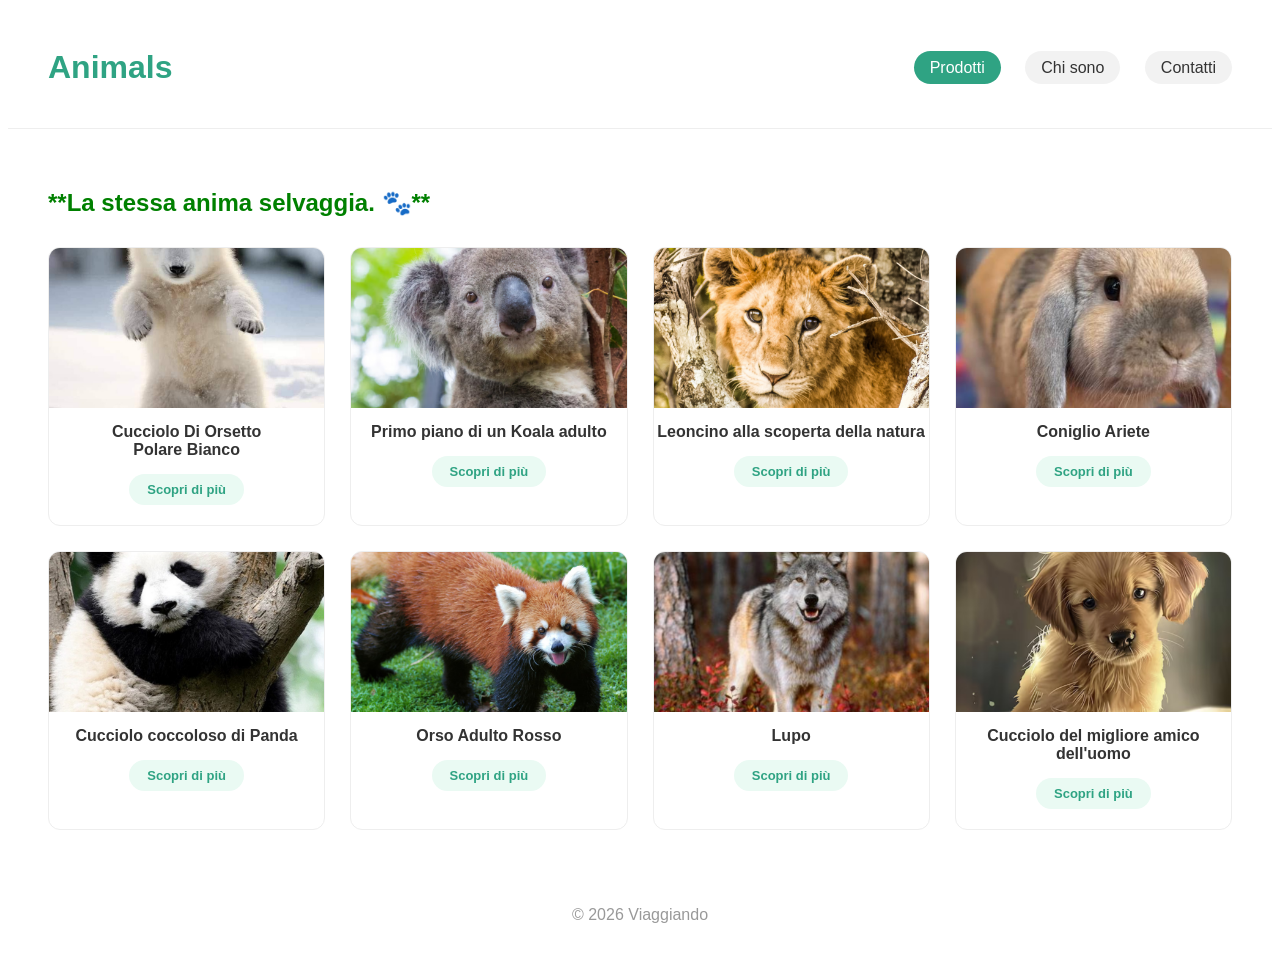
<file: index.html>
<!DOCTYPE html>
<html lang="it">
<head>
  <meta charset="UTF-8">
  <title>Qui amiamo gli animmali</title>

  <!-- Colleghiamo il file CSS esterno -->
  <link rel="stylesheet" href="style.css">
</head>
<body>

  <!-- INTESTAZIONE con il logo e il menù -->
  <header>
    <h1>Animals</h1>

    <nav>
      <a href="prodotti.html" class="attivo">Prodotti</a>
      <a href="chi-sono.html">Chi sono</a>
      <a href="contatti.html">Contatti</a>
    </nav>
  </header>

  <!-- PAGINA 1: PRODOTTI -->
  <main>
    <h2>**La stessa anima selvaggia. 🐾**
</h2>

    <!-- Contenitore della griglia: qui dentro mettiamo le 8 card -->
    <div class="griglia">

      <!-- Card 1 -->
      <div class="card">
        <img src="immagini/1.png" alt="Orsetto Polare Bianco">
        <h3>Cucciolo Di Orsetto <br> Polare Bianco</h3>
        <a href="#" class="bottone">Scopri di più</a>
      </div>

      <!-- Card 2 -->
      <div class="card">
        <img src="immagini/2.png" alt="Primo piano di un Koala">
        <h3>Primo piano di un Koala adulto</h3>
        <a href="#" class="bottone">Scopri di più</a>
      </div>

      <!-- Card 3 -->
      <div class="card">
        <img src="immagini/3.png" alt="Leoncino">
        <h3>Leoncino alla scoperta della natura</h3>
        <a href="#" class="bottone">Scopri di più</a>
      </div>

      <!-- Card 4 -->
      <div class="card">
        <img src="immagini/4.png" alt="Coniglio Ariete Beije">
        <h3>Coniglio Ariete</h3>
        <a href="#" class="bottone">Scopri di più</a>
      </div>

      <!-- Card 5 -->
      <div class="card">
        <img src="immagini/5.png" alt="Cucciolo di Panda arrampicato su una foglia di Bambù">
        <h3>Cucciolo coccoloso di Panda</h3>
        <a href="#" class="bottone">Scopri di più</a>
      </div>

      <!-- Card 6 -->
      <div class="card">
        <img src="immagini/6.png" alt="Orso Rosso">
        <h3>Orso Adulto Rosso</h3>
        <a href="#" class="bottone">Scopri di più</a>
      </div>

      <!-- Card 7 -->
      <div class="card">
        <img src="immagini/7.png" alt="Lupo">
        <h3>Lupo</h3>
        <a href="#" class="bottone">Scopri di più</a>
      </div>

      <!-- Card 8 -->
      <div class="card">
        <img src="immagini/8.png" alt="Cucciolo di Labrador">
        <h3>Cucciolo del migliore amico dell'uomo</h3>
        <a href="#" class="bottone">Scopri di più</a>
      </div>

    </div>
  </main>

  <!-- PIEDE DI PAGINA -->
  <footer>
    <p>&copy; 2026 Viaggiando</p>
  </footer>

</body>
</html>
</file>
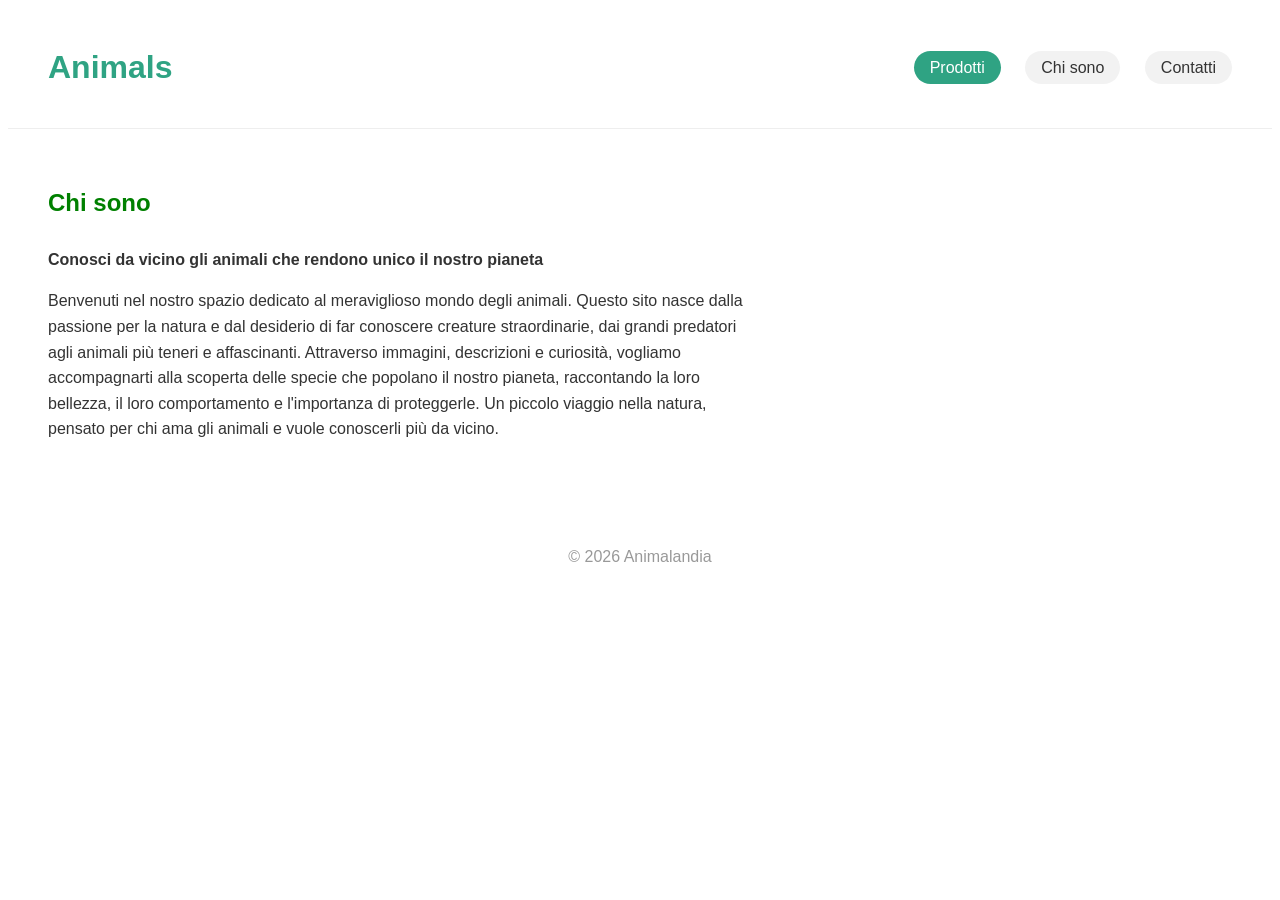
<file: chi-sono.html>
<!DOCTYPE html>
<html lang="it">
<head>
  <meta charset="UTF-8">
  <title>Viaggiando</title>

  <!-- Colleghiamo il file CSS esterno -->
  <link rel="stylesheet" href="style.css">
</head>
<body>

  <!-- INTESTAZIONE con il logo e il menù -->
  <header>
    <h1>Animals</h1>

    <nav>
      <a href="prodotti.html" class="attivo">Prodotti</a>
      <a href="chi-sono.html">Chi sono</a>
      <a href="contatti.html">Contatti</a>
    </nav>
  </header>

  <!-- PAGINA 1: PRODOTTI -->
  <main>
   <h2>Chi sono</h2>

    <div class="testo">
      <p><strong> Conosci da vicino gli animali che rendono unico il nostro pianeta</strong></p>

      <p>Benvenuti nel nostro spazio dedicato al meraviglioso mondo degli animali.
Questo sito nasce dalla passione per la natura e dal desiderio di far conoscere creature straordinarie, dai grandi predatori agli animali più teneri e affascinanti.
Attraverso immagini, descrizioni e curiosità, vogliamo accompagnarti alla scoperta delle specie che popolano il nostro pianeta, raccontando la loro bellezza, il loro comportamento e l'importanza di proteggerle.
Un piccolo viaggio nella natura, pensato per chi ama gli animali e vuole conoscerli più da vicino.
</p>
  </main>

  <!-- PIEDE DI PAGINA -->
  <footer>
    <p>&copy; 2026 Animalandia</p>
  </footer>

</body>
</html>
</file>
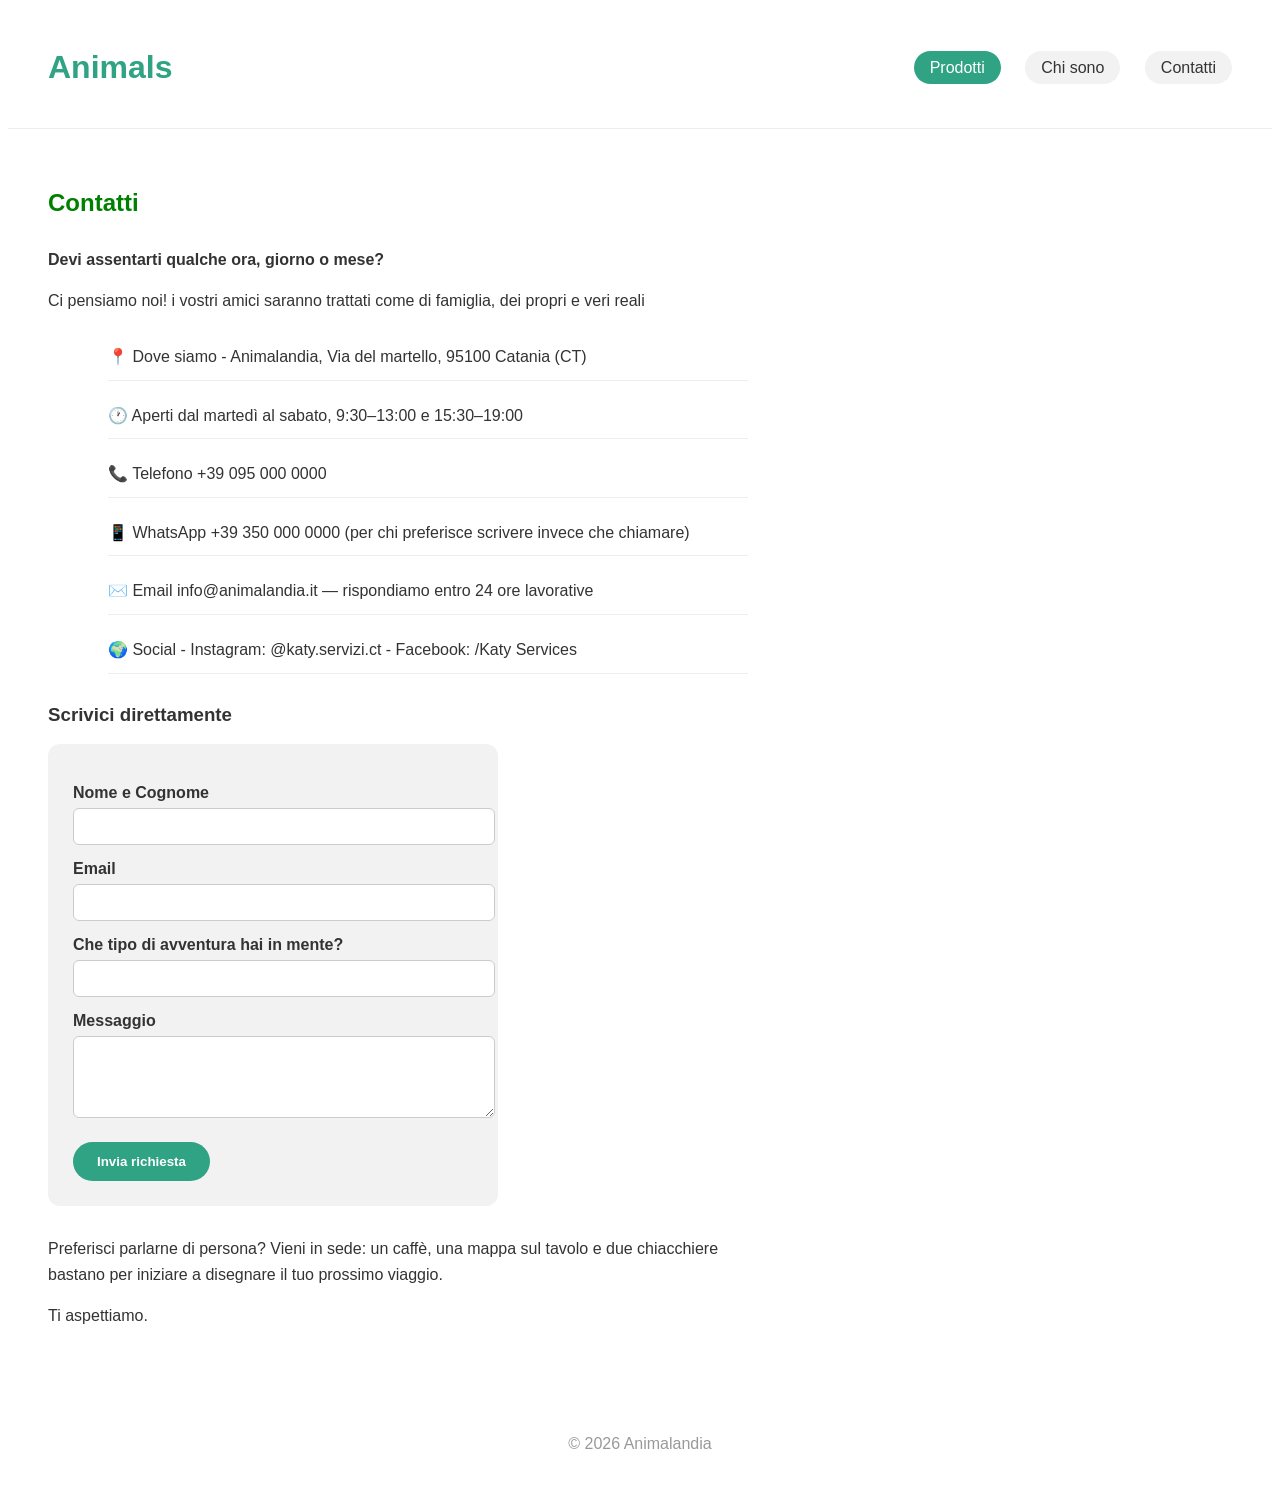
<file: contatti.html>
<!DOCTYPE html>
<html lang="it">
<head>
  <meta charset="UTF-8">
  <title>Animali</title>

  <!-- Colleghiamo il file CSS esterno -->
  <link rel="stylesheet" href="style.css">
</head>
<body>

  <!-- INTESTAZIONE con il logo e il menù -->
  <header>
    <h1>Animals</h1>

    <nav>
      <a href="prodotti.html" class="attivo">Prodotti</a>
      <a href="chi-sono.html">Chi sono</a>
      <a href="contatti.html">Contatti</a>
    </nav>
  </header>

  <!-- PAGINA 1: PRODOTTI -->
  <main>
<h2>Contatti</h2>

    <div class="testo">
      <p><strong>Devi assentarti qualche ora, giorno o mese?</strong></p>

      <p>Ci pensiamo noi! i vostri amici saranno trattati come di famiglia, dei propri e veri reali</p>

      <ul class="lista-contatti">
        <li>📍 Dove siamo - Animalandia, Via del martello, 95100 Catania (CT)</li>
        <li>🕐 Aperti dal martedì al sabato, 9:30–13:00 e 15:30–19:00</li>
        <li>📞 Telefono +39 095 000 0000</li>
        <li>📱 WhatsApp +39 350 000 0000 (per chi preferisce scrivere invece che chiamare)</li>
        <li>✉️ Email info@animalandia.it — rispondiamo entro 24 ore lavorative</li>
        <li>🌍 Social - Instagram: @katy.servizi.ct - Facebook: /Katy Services</li>
      </ul>
    </div>

    <!-- FORM DI CONTATTO -->
    <h3>Scrivici direttamente</h3>

    <form class="form-contatti">
      <label for="nome">Nome e Cognome</label>
      <input type="text" id="nome" name="nome">

      <label for="email">Email</label>
      <input type="email" id="email" name="email">

      <label for="avventura">Che tipo di avventura hai in mente?</label>
      <input type="text" id="avventura" name="avventura">

      <label for="messaggio">Messaggio</label>
      <textarea id="messaggio" name="messaggio" rows="4"></textarea>

      <button type="submit">Invia richiesta</button>
    </form>

    <div class="testo">
      <p>Preferisci parlarne di persona? Vieni in sede: un caffè, una mappa sul tavolo e due
      chiacchiere bastano per iniziare a disegnare il tuo prossimo viaggio.</p>
      <p>Ti aspettiamo.</p>
    </div>

  </main>

  <!-- PIEDE DI PAGINA -->
  <footer>
    <p>&copy; 2026 Animalandia</p>
  </footer>

</body>
</html>
</file>
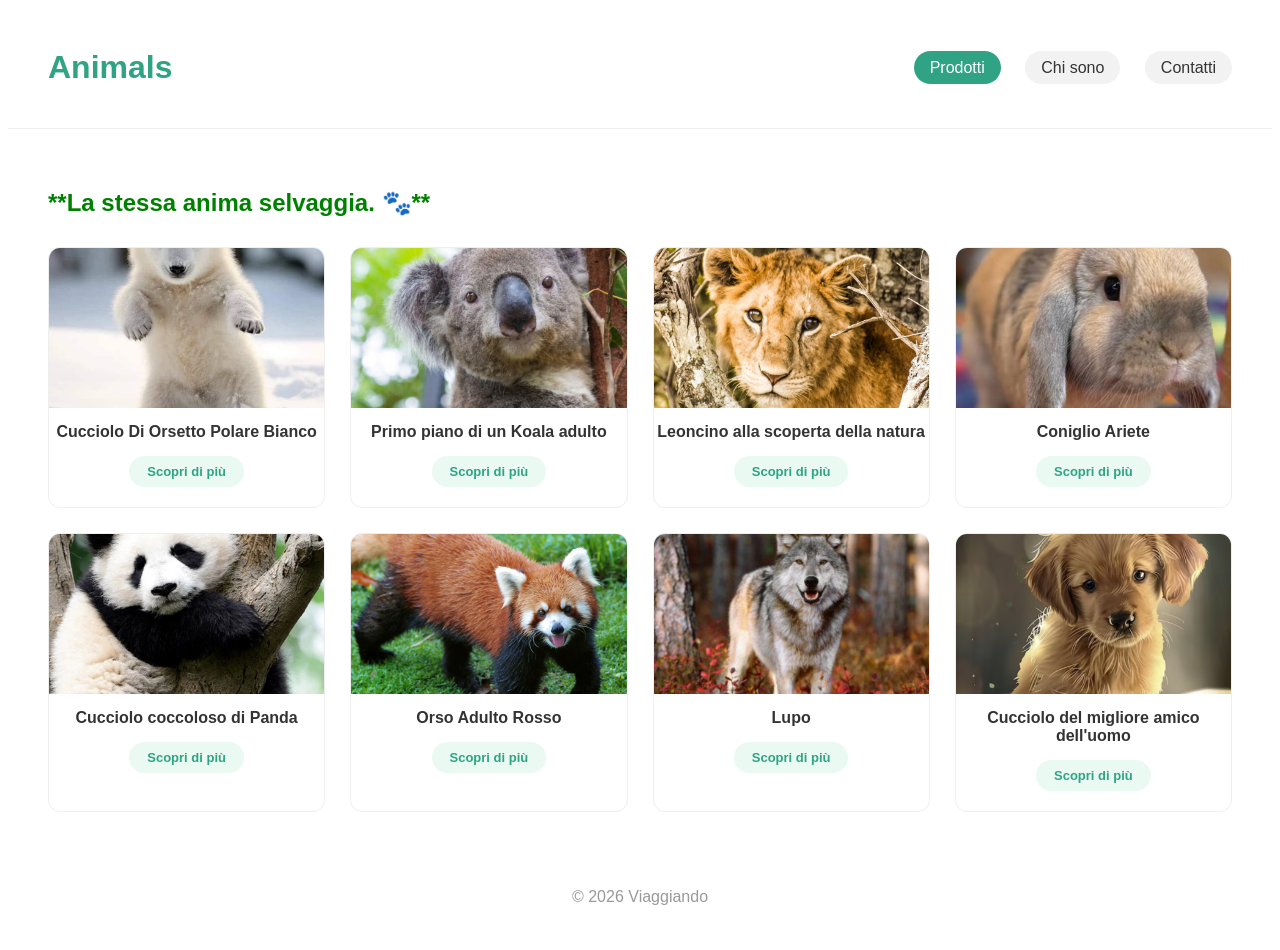
<file: prodotti.html>
<!DOCTYPE html>
<html lang="it">
<head>
  <meta charset="UTF-8">
  <title>Animali</title>

  <!-- Colleghiamo il file CSS esterno -->
  <link rel="stylesheet" href="style.css">
</head>
<body>

  <!-- INTESTAZIONE con il logo e il menù -->
  <header>
    <h1>Animals</h1>

    <nav>
      <a href="prodotti.html" class="attivo">Prodotti</a>
      <a href="chi-sono.html">Chi sono</a>
      <a href="contatti.html">Contatti</a>
    </nav>
  </header>

  <!-- PAGINA 1: PRODOTTI -->
  <main>
    <h2>**La stessa anima selvaggia. 🐾**
</h2>

    <!-- Contenitore della griglia: qui dentro mettiamo le 8 card -->
    <div class="griglia">

      <!-- Card 1 -->
      <div class="card">
        <img src="immagini/1.png" alt="Orsetto Polare Bianco">
        <h3>Cucciolo Di Orsetto Polare Bianco</h3>
        <a href="#" class="bottone">Scopri di più</a>
      </div>

      <!-- Card 2 -->
      <div class="card">
        <img src="immagini/2.png" alt="Primo piano di un Koala">
        <h3>Primo piano di un Koala adulto</h3>
        <a href="#" class="bottone">Scopri di più</a>
      </div>

      <!-- Card 3 -->
      <div class="card">
        <img src="immagini/3.png" alt="Leoncino">
        <h3>Leoncino alla scoperta della natura</h3>
        <a href="#" class="bottone">Scopri di più</a>
      </div>

      <!-- Card 4 -->
      <div class="card">
        <img src="immagini/4.png" alt="Coniglio Ariete Beije">
        <h3>Coniglio Ariete</h3>
        <a href="#" class="bottone">Scopri di più</a>
      </div>

      <!-- Card 5 -->
      <div class="card">
        <img src="immagini/5.png" alt="Cucciolo di Panda arrampicato su una foglia di Bambù">
        <h3>Cucciolo coccoloso di Panda</h3>
        <a href="#" class="bottone">Scopri di più</a>
      </div>

      <!-- Card 6 -->
      <div class="card">
        <img src="immagini/6.png" alt="Orso Rosso">
        <h3>Orso Adulto Rosso</h3>
        <a href="#" class="bottone">Scopri di più</a>
      </div>

      <!-- Card 7 -->
      <div class="card">
        <img src="immagini/7.png" alt="Lupo">
        <h3>Lupo</h3>
        <a href="#" class="bottone">Scopri di più</a>
      </div>

      <!-- Card 8 -->
      <div class="card">
        <img src="immagini/8.png" alt="Cucciolo di Labrador">
        <h3>Cucciolo del migliore amico dell'uomo</h3>
        <a href="#" class="bottone">Scopri di più</a>
      </div>

    </div>
  </main>

  <!-- PIEDE DI PAGINA -->
  <footer>
    <p>&copy; 2026 Viaggiando</p>
  </footer>

</body>
</html>
</file>
<file: style.css>
/* ===== IMPOSTAZIONI GENERALI ===== */

{
  margin: 0;
  padding: 0;
  box-sizing: border-box;
}

body {
  font-family: Arial, sans-serif;
  color: #333333;
  background-color: #ffffff;
}

body h2  {
  color: green;
}
/* ===== INTESTAZIONE ===== */

header {
  display: flex;
  justify-content: space-between;
  align-items: center;
  padding: 20px 40px;
  border-bottom: 1px solid #eeeeee;
}

header h1 {
  color: #2fa383;
}

nav a {
  margin-left: 20px;
  text-decoration: none;
  color: #333333;
  padding: 8px 16px;
  border-radius: 20px;
  background-color: #f2f2f2;
}

nav a:hover {
  background-color: #dddddd;
}

/* Evidenzia il link della pagina in cui ci troviamo */
nav a.attivo {
  background-color: #2fa383;
  color: #ffffff;
}


/* ===== TITOLO SEZIONE ===== */

main {
  padding: 40px;
}

main h2 {
  margin-bottom: 30px;
}


/* ===== GRIGLIA DELLE CARD =====
   grid-template-columns: repeat(4, 1fr)
   significa "4 colonne della stessa larghezza".
   Su schermo intero avremo quindi 4 card per riga,
   cioè 2 righe per un totale di 8 card. */

.griglia {
  display: grid;
  grid-template-columns: repeat(4, 1fr);
  gap: 25px;
}


/* ===== SINGOLA CARD ===== */

.card {
  border: 1px solid #eeeeee;
  border-radius: 12px;
  overflow: hidden;
  text-align: center;
  padding-bottom: 20px;
}

.card img {
  width: 100%;
  height: 160px;
  object-fit: cover;
  display: block;
}

.card h3 {
  margin: 15px 0;
  font-size: 16px;
}

.bottone {
  display: inline-block;
  text-decoration: none;
  color: #2fa383;
  font-weight: bold;
  font-size: 13px;
  padding: 8px 18px;
  border-radius: 20px;
  background-color: #eafaf3;
}

.bottone:hover {
  background-color: #d5f2e3;
}


/* =====================================================
   PAGINE "CHI SONO" E "CONTATTI"
   ===================================================== */

.testo {
  max-width: 700px;
  margin-bottom: 30px;
}

.testo p {
  margin-bottom: 15px;
  line-height: 1.6;
}

.testo h3 {
  margin: 25px 0 10px;
  color: #2fa383;
}

.testo ul {
  margin-left: 20px;
  margin-bottom: 15px;
}

.testo li {
  margin-bottom: 12px;
  line-height: 1.6;
}


/* ===== ELENCO CONTATTI ===== */

.lista-contatti {
  list-style: none;
  margin: 20px 0;
}

.lista-contatti li {
  padding: 10px 0;
  border-bottom: 1px solid #eeeeee;
}


/* ===== FORM DI CONTATTO ===== */

.form-contatti {
  max-width: 400px;
  background-color: #f2f2f2;
  padding: 25px;
  border-radius: 12px;
  margin-bottom: 30px;
}

.form-contatti label {
  display: block;
  font-weight: bold;
  margin-bottom: 6px;
  margin-top: 15px;
}

.form-contatti input,
.form-contatti textarea {
  width: 100%;
  padding: 10px;
  border: 1px solid #cccccc;
  border-radius: 6px;
  font-family: Arial, sans-serif;
}

.form-contatti button {
  margin-top: 20px;
  padding: 12px 24px;
  background-color: #2fa383;
  color: #ffffff;
  border: none;
  border-radius: 20px;
  font-weight: bold;
  cursor: pointer;
}

.form-contatti button:hover {
  background-color: #26876c;
}


/* ===== PIEDE DI PAGINA ===== */

footer {
  text-align: center;
  padding: 20px;
  color: #999999;
}


/* =====================================================
   RESPONSIVE: qui rendiamo il sito adattabile agli schermi
   più piccoli, cambiando il numero di colonne della griglia.
   ===================================================== */

/* Tablet: da 4 card per riga passiamo a 2 */
@media (max-width: 900px) {
  .griglia {
    grid-template-columns: repeat(2, 1fr);
  }
}

/* Smartphone: da 2 card per riga passiamo a 1 */
@media (max-width: 500px) {
  .griglia {
    grid-template-columns: repeat(1, 1fr);
  }

  header {
    flex-direction: column;
    gap: 15px;
  }
}
</file>
